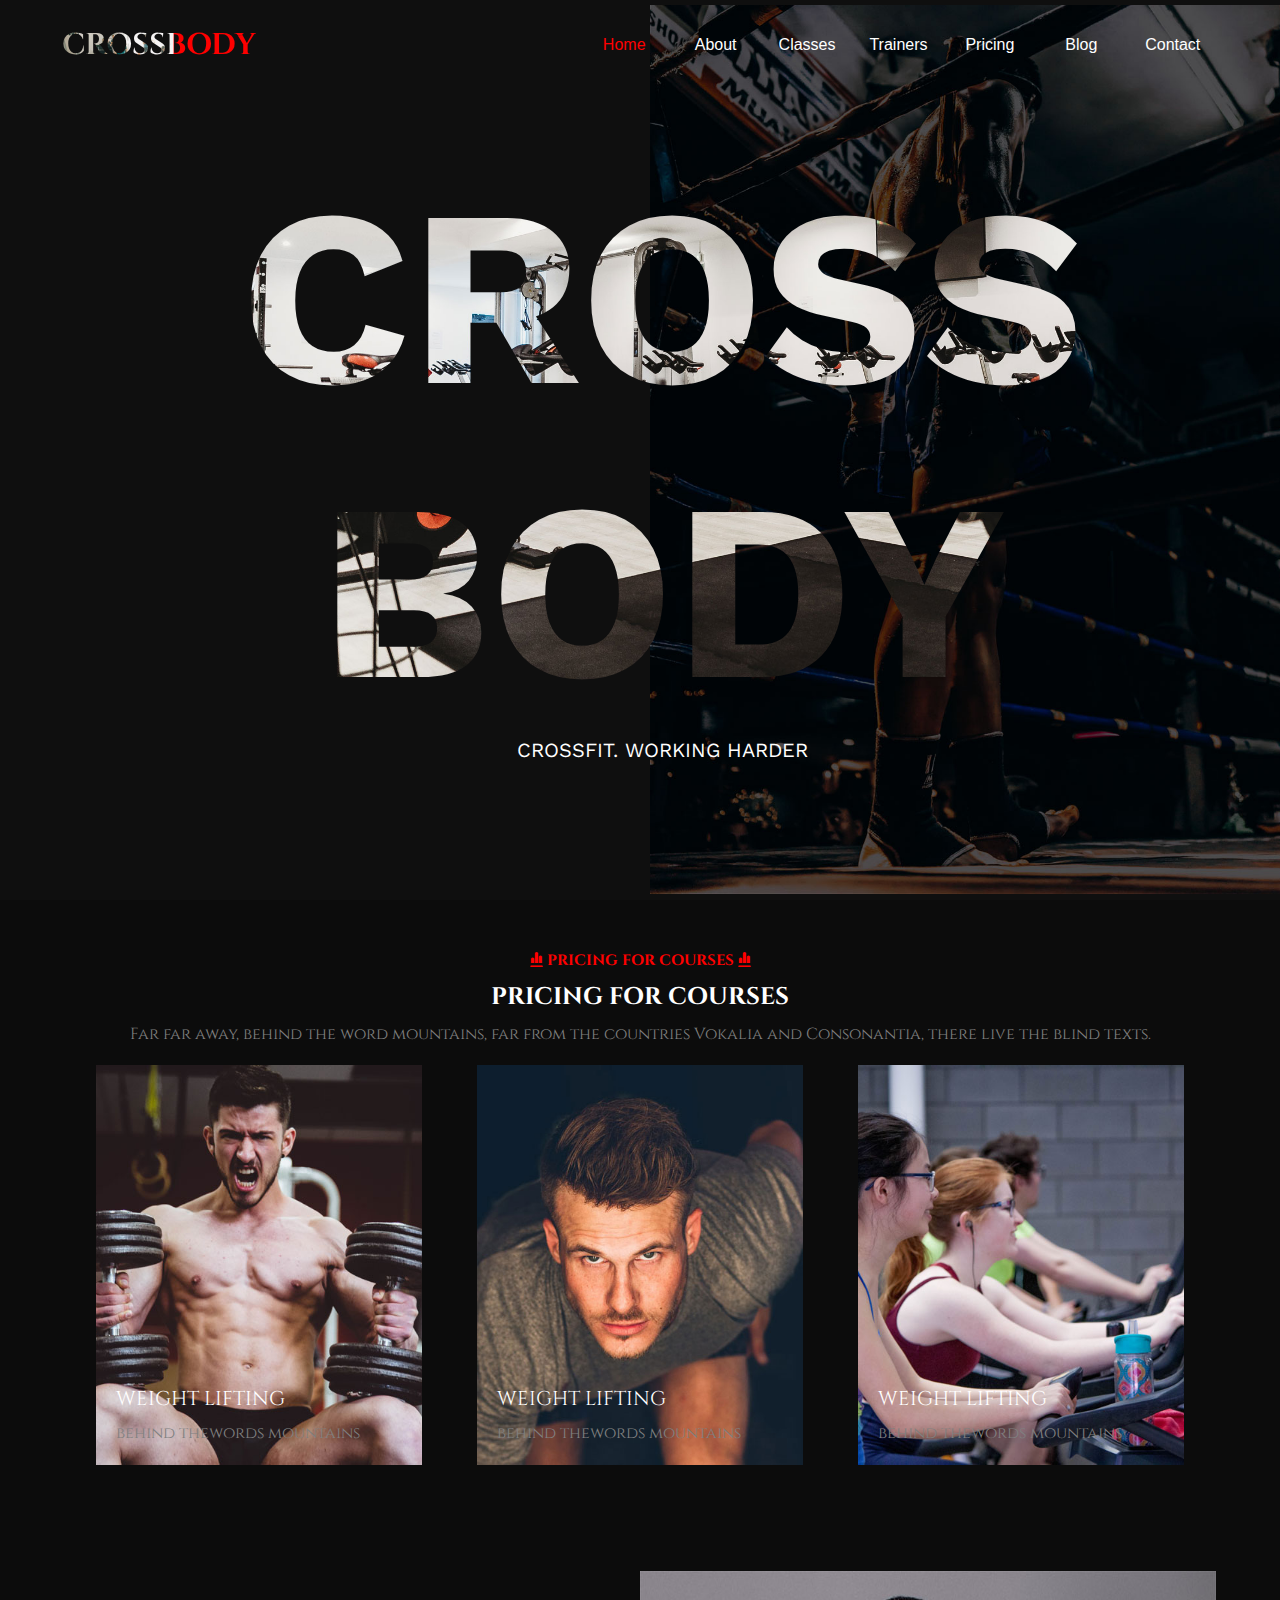
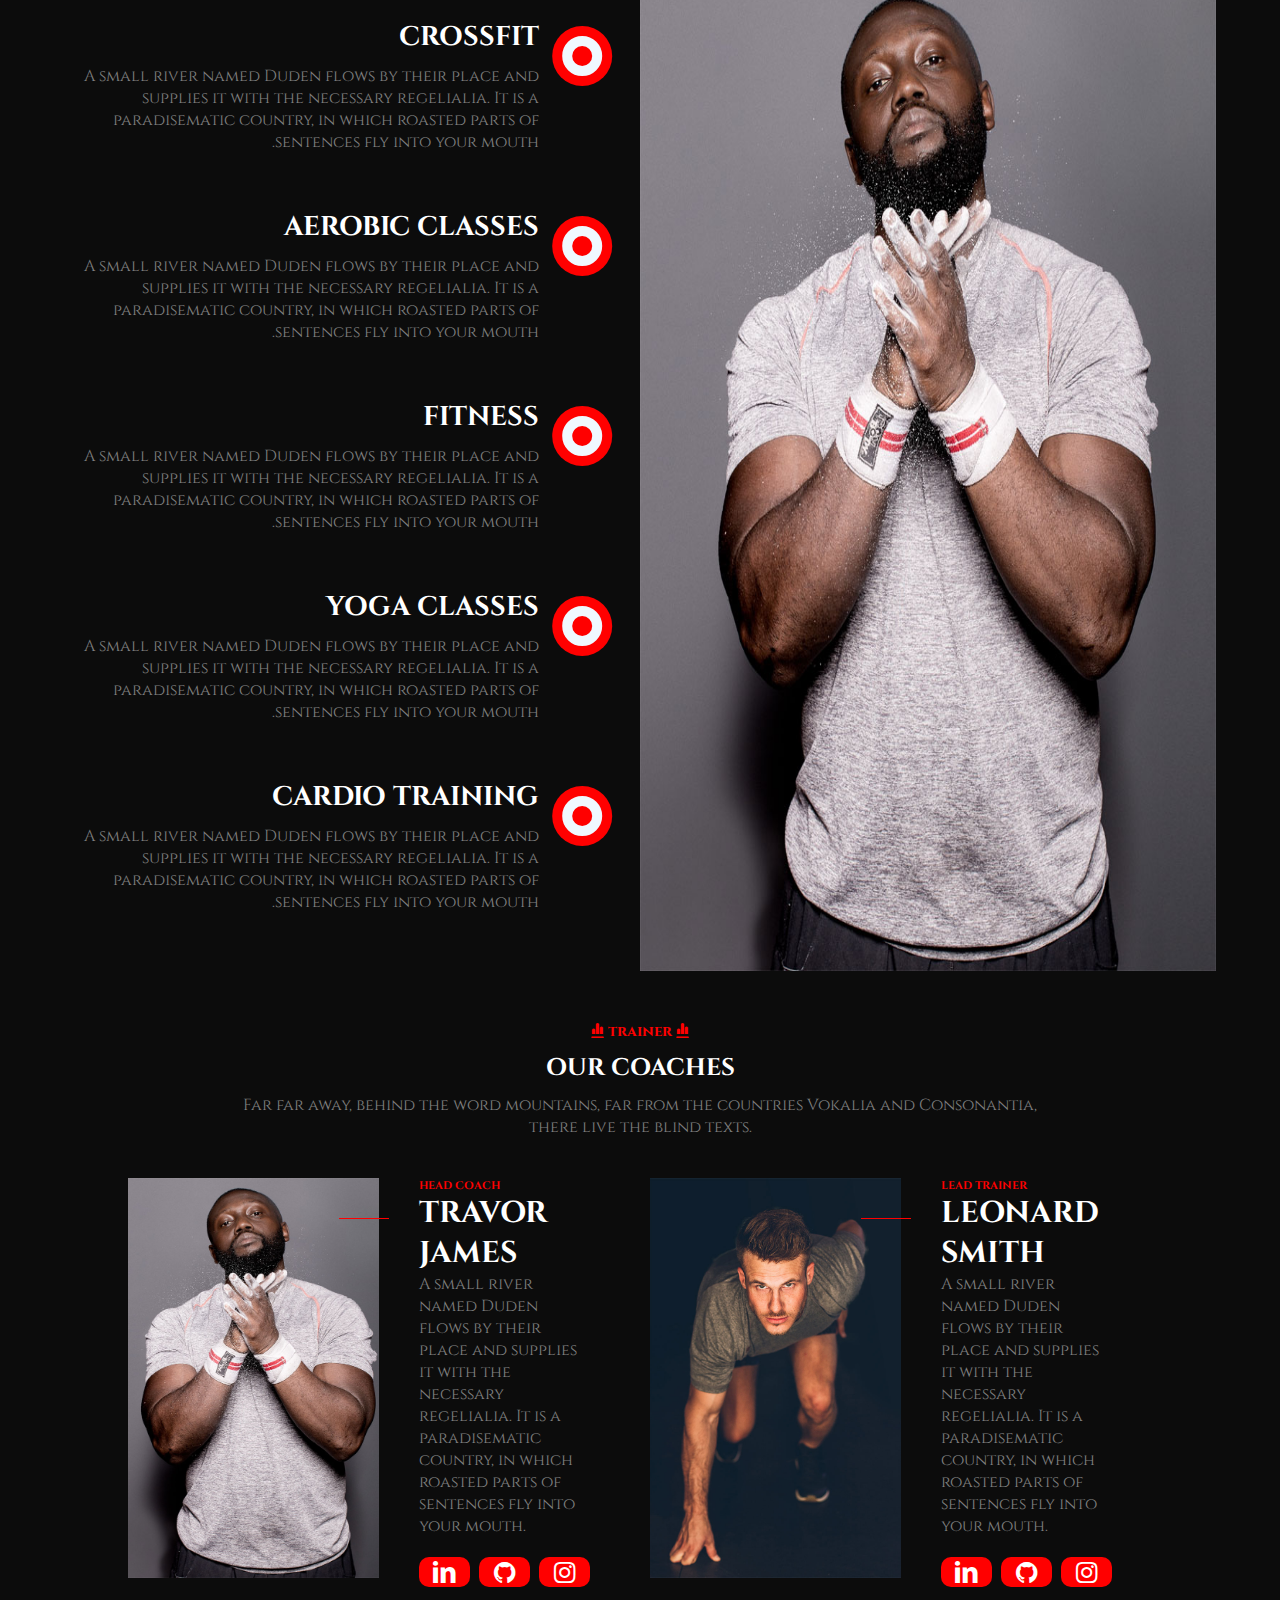
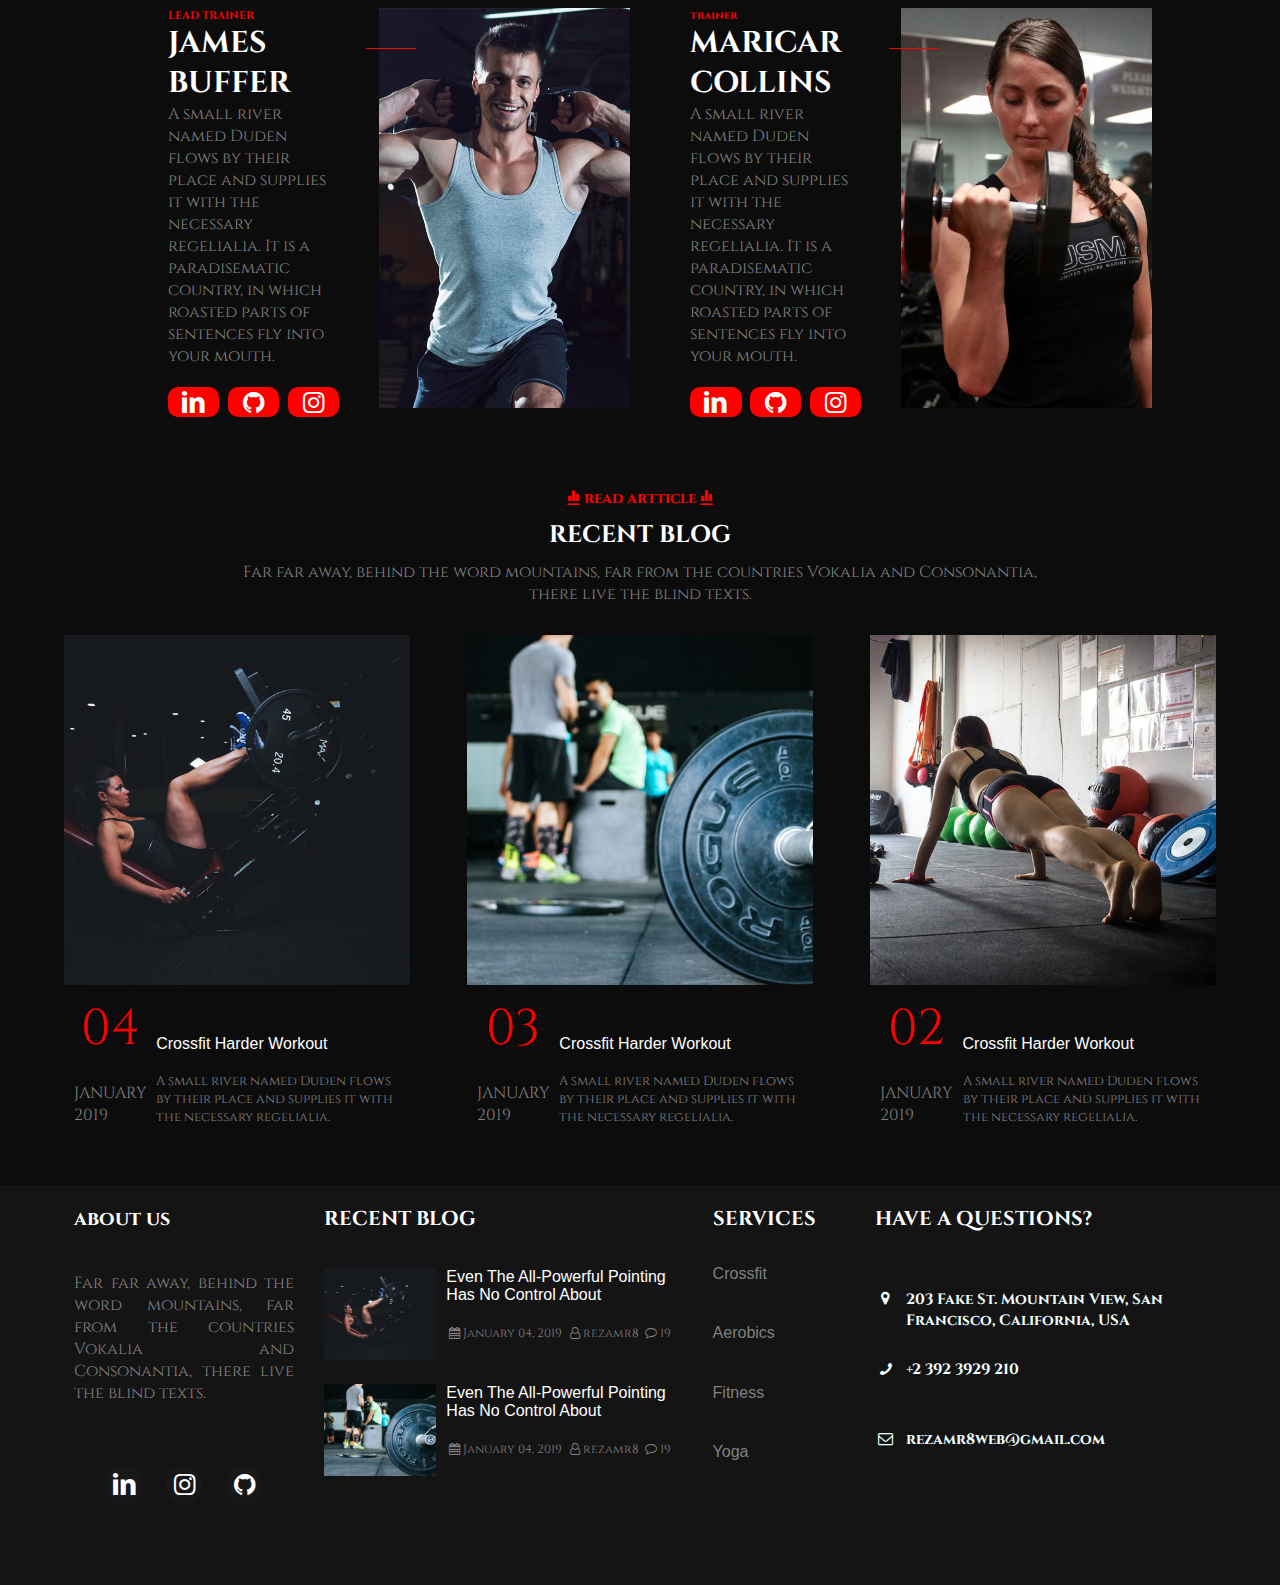
<file: index.html>
<!DOCTYPE html>
<html lang="en">

<head>
    <meta charset="UTF-8">
    <meta http-equiv="X-UA-Compatible" content="IE=edge">
    <meta name="viewport" content="width=device-width, initial-scale=1.0">
    <title>Document</title>
    <link rel="stylesheet" href="css/global.css">
    <link rel="stylesheet" href="css/fitness.css">
    <link rel="stylesheet" href="css/css/fontello.css">
</head>

<body>
    <main id="fitness">
        <section class="header">
            <header>
                <h2>crossbody</h2>
                <nav>
                    <ul>
                        <li><a href="#">home</a></li>
                        <li><a href="#">about</a></li>
                        <li><a href="#">classes</a></li>
                        <li><a href="#">trainers</a></li>
                        <li><a href="#">pricing</a></li>
                        <li><a href="#">blog</a></li>
                        <li><a href="#">contact</a></li>
                    </ul>
                </nav>
            </header>
            <div>
                <h1>cross<br>body</h1>
                <span>CROSSFIT. WORKING HARDER</span>
            </div>
        </section>
        <section class="pricing">
            <div>
                <h5><i class=" icon-chart-bar"></i> PRICING FOR COURSES <i class=" icon-chart-bar"></i></h5>
                <h2>PRICING FOR COURSES</h2>
                <p>Far far away, behind the word mountains, far from the countries Vokalia and Consonantia, there live
                    the blind texts.</p>
            </div>
            <div>
                <article>
                    <figure>
                        <img src="img/program-1.jpg" alt="">
                        <figcaption>
                            <span>weight lifting</span>
                            <p>behind thewords mountains</p>
                        </figcaption>
                        <div>
                            <a href="">enroll now</a>
                            <span>240.00</span>
                            <a href="">weight lifting</a>
                            <p>Far far away, behind the word mountains,<br> far from the countries Vokalia and
                                Consonantia</p>
                        </div>
                    </figure>
                    <figure>
                        <img src="img/person_2.jpg" alt="">
                        <figcaption>
                            <span>weight lifting</span>
                            <p>behind thewords mountains</p>
                        </figcaption>
                        <div>
                            <a href="">enroll now</a>
                            <span>240.00</span>
                            <a href="">weight lifting</a>
                            <p>Far far away, behind the word mountains,<br> far from the countries Vokalia and
                                Consonantia</p>
                        </div>
                    </figure>
                    <figure>
                        <img src="img/program-3.jpg" alt="">
                        <figcaption>
                            <span>weight lifting</span>
                            <p>behind thewords mountains</p>
                        </figcaption>
                        <div>
                            <a href="">enroll now</a>
                            <span>240.00</span>
                            <a href="">weight lifting</a>
                            <p>Far far away, behind the word mountains,<br> far from the countries Vokalia and
                                Consonantia</p>
                        </div>
                    </figure>
                </article>
            </div>
        </section>
        <section class="crossfit">
            <div>
                <div>
                    <div>
                        <svg>
                            <circle r="30px" cx="50%" cy="30%"></circle>
                            <circle r="15px" cx="50%" cy="30%"></circle>
                        </svg>
                        <div>
                            <h4>CROSSFIT</h4>
                            <p>A small river named Duden flows by their place and supplies it with the necessary
                                regelialia. It is a paradisematic country, in which roasted parts of sentences fly into
                                your mouth.</p>
                        </div>
                    </div>
                    <div>
                        <svg>
                            <circle r="30px" cx="50%" cy="30%"></circle>
                            <circle r="15px" cx="50%" cy="30%"></circle>
                        </svg>
                        <div>
                            <h4>AEROBIC CLASSES</h4>
                            <p>A small river named Duden flows by their place and supplies it with the necessary
                                regelialia. It is a paradisematic country, in which roasted parts of sentences fly into
                                your mouth.</p>
                        </div>
                    </div>
                    <div>
                        <svg>
                            <circle r="30px" cx="50%" cy="30%"></circle>
                            <circle r="15px" cx="50%" cy="30%"></circle>
                        </svg>
                        <div>
                            <h4>FITNESS</h4>
                            <p>A small river named Duden flows by their place and supplies it with the necessary
                                regelialia. It is a paradisematic country, in which roasted parts of sentences fly into
                                your mouth.</p>
                        </div>
                    </div>
                    <div>
                        <svg>
                            <circle r="30px" cx="50%" cy="30%"></circle>
                            <circle r="15px" cx="50%" cy="30%"></circle>
                        </svg>
                        <div>
                            <h4>YOGA CLASSES</h4>
                            <p>A small river named Duden flows by their place and supplies it with the necessary
                                regelialia. It is a paradisematic country, in which roasted parts of sentences fly into
                                your mouth.</p>
                        </div>
                    </div>
                    <div>
                        <svg>
                            <circle r="30px" cx="50%" cy="30%"></circle>
                            <circle r="15px" cx="50%" cy="30%"></circle>
                        </svg>
                        <div>
                            <h4>CARDIO TRAINING</h4>
                            <p>A small river named Duden flows by their place and supplies it with the necessary
                                regelialia. It is a paradisematic country, in which roasted parts of sentences fly into
                                your mouth.</p>
                        </div>
                    </div>
                </div>
                <figure>
                    <img src="img/trainer-1.jpg" alt="">
                </figure>
            </div>
        </section>
        <section class="trainer">
            <div>
                <h5><i class=" icon-chart-bar"></i>trainer<i class=" icon-chart-bar"></i></h5>
                <h2>OUR COACHES</h2>
                <p>Far far away, behind the word mountains, far from the countries Vokalia and Consonantia,<br> there
                    live the blind texts.</p>
            </div>
            <div>
                <article>
                    <figure>
                        <img src="img/trainer-1.jpg" alt="">
                        <figcaption>
                            <span></span>
                            <span>HEAD COACH</span>
                            <h3>TRAVOR JAMES</h3>
                            <p>A small river named Duden flows by their place and supplies it with the necessary
                                regelialia. It is a paradisematic country, in which roasted parts of sentences fly into
                                your mouth.</p>
                            <div>
                                <a href="" class="icon-linkedin"></a><a href="" class="icon-github-circled"></a><a
                                    href="" class="icon-instagram"></a>
                            </div>
                        </figcaption>
                    </figure>
                    <figure>
                        <img src="img/trainer-2.jpg" alt="">
                        <figcaption>
                            <span></span>
                            <span>LEAD TRAINER</span>
                            <h3>LEONARD SMITH</h3>
                            <p>A small river named Duden flows by their place and supplies it with the necessary
                                regelialia. It is a paradisematic country, in which roasted parts of sentences fly into
                                your mouth.</p>
                            <div>
                                <a href="" class="icon-linkedin"></a><a href="" class="icon-github-circled"></a><a
                                    href="" class="icon-instagram"></a>
                            </div>
                        </figcaption>
                    </figure>
                    <figure>
                        <figcaption>
                            <span></span>
                            <span>LEAD TRAINER</span>
                            <h3>JAMES BUFFER</h3>
                            <p>A small river named Duden flows by their place and supplies it with the necessary
                                regelialia. It is a paradisematic country, in which roasted parts of sentences fly into
                                your mouth.</p>
                            <div>
                                <a href="" class="icon-linkedin"></a><a href="" class="icon-github-circled"></a><a
                                    href="" class="icon-instagram"></a>
                            </div>
                        </figcaption>
                        <img src="img/trainer-3.jpg" alt="">
                    </figure>
                    <figure>
                        <figcaption>
                            <span></span>
                            <span>trainer</span>
                            <h3>MARICAR COLLINS</h3>
                            <p>A small river named Duden flows by their place and supplies it with the necessary
                                regelialia. It is a paradisematic country, in which roasted parts of sentences fly into
                                your mouth.</p>
                            <div>
                                <a href="" class="icon-linkedin"></a><a href="" class="icon-github-circled"></a><a
                                    href="" class="icon-instagram"></a>
                            </div>
                        </figcaption>
                        <img src="img/trainer-4.jpg" alt="">
                    </figure>
                </article>
            </div>
        </section>
        <section class="articles">
            <div>
                <h5><i class="icon-chart-bar"></i>read artticle<i class=" icon-chart-bar"></i></h5>
                <h2>RECENT BLOG</h2>
                <p>Far far away, behind the word mountains, far from the countries Vokalia and Consonantia,<br> there
                    live the blind texts.</p>
            </div>
            <div>
                <article>
                    <figure>
                        <img src="img/image_1.jpg" alt="">
                        <figcaption>
                            <div>
                                <span>04</span>
                                <span>JANUARY
                                    2019</span>
                            </div>
                            <div>
                                <a href="">Crossfit Harder Workout</a>
                                <p>A small river named Duden flows by their place and supplies it with the necessary
                                    regelialia.</p>
                            </div>
                        </figcaption>
                    </figure>
                    <figure>
                        <img src="img/image_2.jpg" alt="">
                        <figcaption>
                            <div>
                                <span>03</span>
                                <span>JANUARY
                                    2019</span>
                            </div>
                            <div>
                                <a href="">Crossfit Harder Workout</a>
                                <p>A small river named Duden flows by their place and supplies it with the necessary
                                    regelialia.</p>
                            </div>
                        </figcaption>
                    </figure>
                    <figure>
                        <img src="img/image_3.jpg" alt="">
                        <figcaption>
                            <div>
                                <span>02</span>
                                <span>JANUARY
                                    2019</span>
                            </div>
                            <div>
                                <a href="">Crossfit Harder Workout</a>
                                <p>A small river named Duden flows by their place and supplies it with the necessary
                                    regelialia.</p>
                            </div>
                        </figcaption>
                    </figure>
                </article>
            </div>
        </section>
        <section class="footer">
            <footer>
                <div>
                    <h3>about us</h3>
                    <p>Far far away, behind the word mountains, far from the countries Vokalia and Consonantia, there
                        live the blind texts.</p>
                    <div>
                        <a href="" class="icon-linkedin"></a>
                        <a href="" class="icon-instagram"></a>
                        <a href="" class="icon-github-circled"></a>
                    </div>
                </div>
                <div>
                    <h3>RECENT BLOG</h3>
                    <div>
                        <figure>
                            <img src="img/image_1.jpg" alt="">
                            <figcaption>
                                <a href="">Even the all-powerful Pointing has no control about</a>
                                <div>
                                    <span><i class="icon-calendar"></i>January 04, 2019</span>
                                    <span><i class="icon-user-o"></i>rezamr8</span>
                                    <span><i class="icon-comment-empty"></i>19</span>
                                </div>
                            </figcaption>
                        </figure>
                        <figure>
                            <img src="img/image_2.jpg" alt="">
                            <figcaption>
                                <a href="">Even the all-powerful Pointing has no control about</a>
                                <div>
                                    <span><i class="icon-calendar"></i>January 04, 2019</span>
                                    <span><i class="icon-user-o"></i>rezamr8</span>
                                    <span><i class="icon-comment-empty"></i>19</span>
                                </div>
                            </figcaption>
                        </figure>
                    </div>
                </div>
                <div>
                    <h3>SERVICES</h3>
                    <div>
                        <a href="">Crossfit</a><a href="">Aerobics</a><a href="">Fitness</a><a href="">Yoga</a>
                    </div>
                </div>
                <div>
                    <h3>HAVE A QUESTIONS?</h3>
                    <div>
                        <p><i class="icon-location"></i>203 Fake St. Mountain View, San Francisco, California, USA</p>
                        <span><i class="icon-phone"></i> +2 392 3929 210</span>
                        <span><i class="icon-mail"></i>rezamr8web@gmail.com</span>
                    </div>
                </div>
            </footer>
        </section>
    </main>
</body>

</html>
</file>
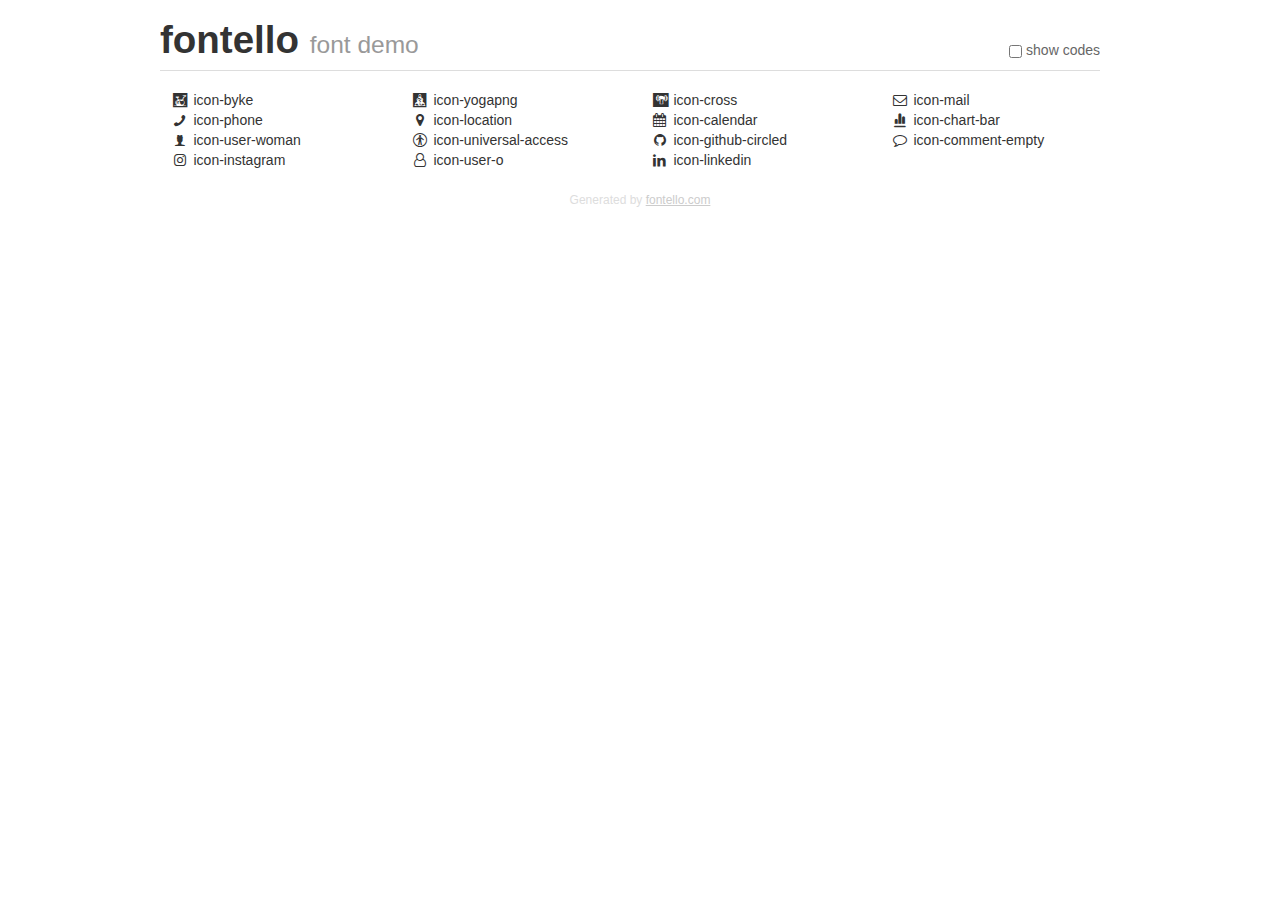
<file: css/demo.html>
<!DOCTYPE html>
<html>
  <head>
  <!--[if lt IE 9]><script language="javascript" type="text/javascript" src="//html5shim.googlecode.com/svn/trunk/html5.js"></script><![endif]-->
  <meta charset="UTF-8">
  <style>
    html {
      font-size: 100%;
      -webkit-text-size-adjust: 100%;
      -ms-text-size-adjust: 100%;
    }
    a:focus {
      outline: thin dotted #333;
      outline: 5px auto -webkit-focus-ring-color;
      outline-offset: -2px;
    }
    a:hover,
    a:active {
      outline: 0;
    }
    input {
      margin: 0;
      font-size: 100%;
      vertical-align: middle;
      *overflow: visible;
      line-height: normal;
    }
    input::-moz-focus-inner {
      padding: 0;
      border: 0;
    }
    body {
      margin: 0;
      font-family: "Helvetica Neue", Helvetica, Arial, sans-serif;
      font-size: 14px;
      line-height: 20px;
      color: #333;
      background-color: #fff;
    }
    a {
      color: #08c;
      text-decoration: none;
    }
    a:hover {
      color: #005580;
      text-decoration: underline;
    }
    .row {
      margin-left: -20px;
      *zoom: 1;
    }
    .row:before,
    .row:after {
      display: table;
      content: "";
      line-height: 0;
    }
    .row:after {
      clear: both;
    }
    .span3 {
      float: left;
      min-height: 1px;
      margin-left: 20px;
      width: 220px;
    }
    .container {
      width: 940px;
      margin-right: auto;
      margin-left: auto;
      *zoom: 1;
    }
    .container:before,
    .container:after {
      display: table;
      content: "";
      line-height: 0;
    }
    .container:after {
      clear: both;
    }
    small {
      font-size: 85%;
    }
    h1 {
      margin: 10px 0;
      font-family: inherit;
      font-weight: bold;
      line-height: 20px;
      color: inherit;
      text-rendering: optimizelegibility;
      line-height: 40px;
      font-size: 38.5px;
    }
    h1 small {
      font-weight: normal;
      line-height: 1;
      color: #999;
      font-size: 24.5px;
    }

    body {
      margin-top: 90px;
    }
    .header {
      position: fixed;
      top: 0;
      left: 50%;
      margin-left: -480px;
      background-color: #fff;
      border-bottom: 1px solid #ddd;
      padding-top: 10px;
      z-index: 10;
    }
    .footer {
      color: #ddd;
      font-size: 12px;
      text-align: center;
      margin-top: 20px;
    }
    .footer a {
      color: #ccc;
      text-decoration: underline;
    }
    .the-icons {
      font-size: 14px;
      line-height: 24px;
    }
    .switch {
      position: absolute;
      right: 0;
      bottom: 10px;
      color: #666;
    }
    .switch input {
      margin-right: 0.3em;
    }
    .codesOn .i-name {
      display: none;
    }
    .codesOn .i-code {
      display: inline;
    }
    .i-code {
      display: none;
    }
    @font-face {
      font-family: 'fontello';
      src: url('./font/fontello.eot?54678005');
      src: url('./font/fontello.eot?54678005#iefix') format('embedded-opentype'),
           url('./font/fontello.woff?54678005') format('woff'),
           url('./font/fontello.ttf?54678005') format('truetype'),
           url('./font/fontello.svg?54678005#fontello') format('svg');
      font-weight: normal;
      font-style: normal;
    }
    .demo-icon {
      font-family: "fontello";
      font-style: normal;
      font-weight: normal;
      speak: never;
     
      display: inline-block;
      text-decoration: inherit;
      width: 1em;
      margin-right: .2em;
      text-align: center;
      /* opacity: .8; */
     
      /* For safety - reset parent styles, that can break glyph codes*/
      font-variant: normal;
      text-transform: none;
     
      /* fix buttons height, for twitter bootstrap */
      line-height: 1em;
     
      /* Animation center compensation - margins should be symmetric */
      /* remove if not needed */
      margin-left: .2em;
     
      /* You can be more comfortable with increased icons size */
      /* font-size: 120%; */
     
      /* Font smoothing. That was taken from TWBS */
      -webkit-font-smoothing: antialiased;
      -moz-osx-font-smoothing: grayscale;
     
      /* Uncomment for 3D effect */
      /* text-shadow: 1px 1px 1px rgba(127, 127, 127, 0.3); */
    }
    </style>
    <link rel="stylesheet" href="css/animation.css"><!--[if IE 7]><link rel="stylesheet" href="css/" + font.fontname + "-ie7.css"><![endif]-->
    <script>
      function toggleCodes(on) {
        var obj = document.getElementById('icons');
      
        if (on) {
          obj.className += ' codesOn';
        } else {
          obj.className = obj.className.replace(' codesOn', '');
        }
      }
    </script>
  </head>
  <body>
    <div class="container header">
      <h1>fontello <small>font demo</small></h1>
      <label class="switch">
        <input type="checkbox" onclick="toggleCodes(this.checked)">show codes
      </label>
    </div>
    <div class="container" id="icons">
      <div class="row">
        <div class="span3" title="Code: 0xe800">
          <i class="demo-icon icon-byke">&#xe800;</i> <span class="i-name">icon-byke</span><span class="i-code">0xe800</span>
        </div>
        <div class="span3" title="Code: 0xe801">
          <i class="demo-icon icon-yogapng">&#xe801;</i> <span class="i-name">icon-yogapng</span><span class="i-code">0xe801</span>
        </div>
        <div class="span3" title="Code: 0xe802">
          <i class="demo-icon icon-cross">&#xe802;</i> <span class="i-name">icon-cross</span><span class="i-code">0xe802</span>
        </div>
        <div class="span3" title="Code: 0xe803">
          <i class="demo-icon icon-mail">&#xe803;</i> <span class="i-name">icon-mail</span><span class="i-code">0xe803</span>
        </div>
      </div>
      <div class="row">
        <div class="span3" title="Code: 0xe804">
          <i class="demo-icon icon-phone">&#xe804;</i> <span class="i-name">icon-phone</span><span class="i-code">0xe804</span>
        </div>
        <div class="span3" title="Code: 0xe805">
          <i class="demo-icon icon-location">&#xe805;</i> <span class="i-name">icon-location</span><span class="i-code">0xe805</span>
        </div>
        <div class="span3" title="Code: 0xe806">
          <i class="demo-icon icon-calendar">&#xe806;</i> <span class="i-name">icon-calendar</span><span class="i-code">0xe806</span>
        </div>
        <div class="span3" title="Code: 0xe807">
          <i class="demo-icon icon-chart-bar">&#xe807;</i> <span class="i-name">icon-chart-bar</span><span class="i-code">0xe807</span>
        </div>
      </div>
      <div class="row">
        <div class="span3" title="Code: 0xe808">
          <i class="demo-icon icon-user-woman">&#xe808;</i> <span class="i-name">icon-user-woman</span><span class="i-code">0xe808</span>
        </div>
        <div class="span3" title="Code: 0xe80a">
          <i class="demo-icon icon-universal-access">&#xe80a;</i> <span class="i-name">icon-universal-access</span><span class="i-code">0xe80a</span>
        </div>
        <div class="span3" title="Code: 0xf09b">
          <i class="demo-icon icon-github-circled">&#xf09b;</i> <span class="i-name">icon-github-circled</span><span class="i-code">0xf09b</span>
        </div>
        <div class="span3" title="Code: 0xf0e5">
          <i class="demo-icon icon-comment-empty">&#xf0e5;</i> <span class="i-name">icon-comment-empty</span><span class="i-code">0xf0e5</span>
        </div>
      </div>
      <div class="row">
        <div class="span3" title="Code: 0xf16d">
          <i class="demo-icon icon-instagram">&#xf16d;</i> <span class="i-name">icon-instagram</span><span class="i-code">0xf16d</span>
        </div>
        <div class="span3" title="Code: 0xf2c0">
          <i class="demo-icon icon-user-o">&#xf2c0;</i> <span class="i-name">icon-user-o</span><span class="i-code">0xf2c0</span>
        </div>
        <div class="span3" title="Code: 0xf318">
          <i class="demo-icon icon-linkedin">&#xf318;</i> <span class="i-name">icon-linkedin</span><span class="i-code">0xf318</span>
        </div>
      </div>
    </div>
    <div class="container footer">Generated by <a href="https://fontello.com">fontello.com</a></div>
  </body>
</html>
</file>
<file: css/global.css>
#fitness {
    width: 100%;
    min-height: 100vh;
    background-color: rgb(12, 12, 12);
}

* {
    padding: 0;
    margin: 0;
    box-sizing: border-box;
}

li {
    list-style: none;

}

a {
    text-decoration: none;
    color: white;
    font-family: Arial, "Helvetica Neue", Helvetica, sans-serif;
    text-transform: capitalize;
}
</file>
<file: css/fitness.css>
@import url("https://fonts.googleapis.com/css2?family=Cinzel&family=Work+Sans:ital,wght@1,900&display=swap");
#fitness {
  font-family: "Work Sans", sans-serif;
  font-family: "Cinzel", serif;
}
#fitness > .header {
  width: 100%;
  height: 100vh;
  background-color: rgb(15, 15, 15);
  background-image: url(../img/bg_2.jpg);
  background-position: 650px;
  background-repeat: no-repeat;
  background-size: 650px;
  position: relative;
}
#fitness > .header > header {
  width: 100%;
  display: flex;
  justify-content: space-around;
  height: 50px;
  align-items: center;
}
#fitness > .header > header > h2 {
  font-size: 30px;
  background-image: url(../img/logo-bg.jpg);
  -webkit-background-clip: text;
          background-clip: text;
  color: transparent;
  text-transform: uppercase;
  -webkit-animation: cross 3s linear infinite alternate;
          animation: cross 3s linear infinite alternate;
  background-repeat: no-repeat;
  background-size: cover;
  margin-top: 40px;
}
@-webkit-keyframes cross {
  to {
    background-position: -200px;
  }
}
@keyframes cross {
  to {
    background-position: -200px;
  }
}
#fitness > .header > header > nav {
  width: 50%;
  height: 20px;
  display: flex;
  height: 100%;
  align-items: flex-end;
  margin-top: 40px;
  margin-left: 200px;
}
#fitness > .header > header > nav > ul {
  width: 100%;
  height: 50px;
  display: flex;
  justify-content: space-between;
  flex-wrap: nowrap;
}
#fitness > .header > header > nav > ul > li {
  width: 15%;
  height: 100%;
  display: flex;
  justify-content: center;
  align-items: center;
}
#fitness > .header > header > nav > ul > li > a {
  width: 100%;
  height: 100%;
  display: flex;
  justify-content: center;
  align-items: center;
}
#fitness > .header > header > nav > ul > li:nth-of-type(1) > a {
  color: red;
}
#fitness > .header > header > nav > ul > li:hover > a {
  color: red;
}
#fitness > .header > div {
  width: 80%;
  position: absolute;
  top: 150px;
  left: 150px;
  display: flex;
  justify-content: center;
  flex-wrap: wrap;
}
#fitness > .header > div > h1 {
  background-repeat: no-repeat;
  background-size: cover;
  font-size: 250px;
  background-image: url(../img/bg_1.jpg);
  -webkit-background-clip: text;
          background-clip: text;
  color: transparent;
  text-transform: uppercase;
  text-align: center;
  font-family: Arial, "Helvetica Neue", Helvetica, sans-serif;
  display: flex;
  justify-content: center;
  align-items: center;
  font-family: "Work Sans", sans-serif;
}
#fitness > .header > div > span {
  color: white;
  font-family: "Work Sans", sans-serif;
  font-size: 20px;
}
#fitness > .pricing {
  width: 100%;
  display: flex;
  justify-content: center;
  margin-top: 50px;
  flex-wrap: wrap;
}
#fitness > .pricing > div {
  width: 100%;
  display: flex;
  justify-content: center;
  flex-wrap: wrap;
}
#fitness > .pricing > div:nth-of-type(1) > h5 {
  font-family: "Work Sans", sans-serif;
  font-family: "Cinzel", serif;
  font-size: 15px;
  color: red;
  display: flex;
  width: 100%;
  justify-content: center;
}
#fitness > .pricing > div:nth-of-type(1) > h5 > i {
  color: red;
}
#fitness > .pricing > div:nth-of-type(1) > h2 {
  color: white;
  font-family: "Work Sans", sans-serif;
  font-family: "Cinzel", serif;
  width: 100%;
  display: flex;
  justify-content: center;
  text-align: center;
  margin-top: 10px;
}
#fitness > .pricing > div:nth-of-type(1) > p {
  margin-top: 10px;
  color: grey;
}
#fitness > .pricing > div:nth-of-type(2) {
  width: 85%;
  margin-top: 20px;
}
#fitness > .pricing > div:nth-of-type(2) > article {
  width: 100%;
  display: flex;
  justify-content: space-between;
  align-items: center;
}
#fitness > .pricing > div:nth-of-type(2) > article > figure {
  width: 30%;
  position: relative;
}
#fitness > .pricing > div:nth-of-type(2) > article > figure:hover > div {
  opacity: 1;
}
#fitness > .pricing > div:nth-of-type(2) > article > figure:hover > figcaption {
  top: 250px;
  opacity: 0;
}
#fitness > .pricing > div:nth-of-type(2) > article > figure > img {
  width: 100%;
  height: 400px;
  -o-object-fit: cover;
     object-fit: cover;
}
#fitness > .pricing > div:nth-of-type(2) > article > figure > figcaption {
  width: 100%;
  height: 100px;
  position: absolute;
  top: 320px;
  left: 0;
  padding-left: 20px;
  transition: 0.4s;
}
#fitness > .pricing > div:nth-of-type(2) > article > figure > figcaption > span {
  font-size: 20px;
  color: white;
  text-transform: uppercase;
}
#fitness > .pricing > div:nth-of-type(2) > article > figure > figcaption > p {
  color: grey;
  margin-top: 10px;
}
#fitness > .pricing > div:nth-of-type(2) > article > figure > div {
  width: 100%;
  height: 400px;
  position: absolute;
  top: 0%;
  left: 0%;
  border: 2px solid red;
  display: flex;
  flex-wrap: wrap;
  align-content: flex-end;
  background-color: rgba(10, 10, 10, 0.507);
  opacity: 0;
  transition: 1s;
  padding-left: 20px;
}
#fitness > .pricing > div:nth-of-type(2) > article > figure > div > a:nth-of-type(1) {
  left: 70%;
  display: flex;
  background-color: red;
  width: 95px;
  height: 40px;
  justify-content: center;
  align-items: center;
  position: absolute;
  font-weight: bold;
  border-radius: 0 0 0 10px;
}
#fitness > .pricing > div:nth-of-type(2) > article > figure > div > a:nth-of-type(2) {
  display: flex;
  width: 100%;
  text-transform: uppercase;
  font-size: 20px;
  margin-top: 10px;
}
#fitness > .pricing > div:nth-of-type(2) > article > figure > div > span {
  font-size: 40px;
  color: red;
  text-transform: uppercase;
}
#fitness > .pricing > div:nth-of-type(2) > article > figure > div > p {
  font-size: 13px;
  color: rgb(170, 170, 170);
  margin-top: 10px;
}
#fitness .crossfit {
  width: 100%;
  margin-top: 100px;
  background-color: rgb(12, 12, 12);
  display: flex;
  justify-content: center;
  flex-wrap: nowrap;
}
#fitness .crossfit > div {
  width: 90%;
  height: 1000px;
  display: flex;
  flex-wrap: nowrap;
}
#fitness .crossfit > div > div {
  width: 50%;
}
#fitness .crossfit > div > div > div {
  width: 100%;
  direction: rtl;
  display: flex;
  justify-content: center;
  align-items: center;
  margin-top: 40px;
}
#fitness .crossfit > div > div > div > svg {
  width: 15%;
  fill: red;
}
#fitness .crossfit > div > div > div > svg > circle:nth-of-type(2) {
  stroke-width: 10px;
  stroke: aliceblue;
}
#fitness .crossfit > div > div > div > div {
  width: 80%;
}
#fitness .crossfit > div > div > div > div > h4 {
  color: white;
  font-size: 27px;
  font-weight: bold;
}
#fitness .crossfit > div > div > div > div > p {
  color: grey;
  margin-top: 10px;
}
#fitness .crossfit > div > figure {
  width: 50%;
  height: 100%;
}
#fitness .crossfit > div > figure > img {
  width: 100%;
  height: 100%;
  -o-object-fit: fill;
     object-fit: fill;
}
#fitness .trainer {
  margin-top: 50px;
  width: 100%;
  display: flex;
  justify-content: center;
  flex-wrap: wrap;
}
#fitness .trainer > div {
  display: flex;
  justify-content: center;
  width: 80%;
  align-items: center;
  flex-wrap: wrap;
}
#fitness .trainer > div:nth-of-type(1) > h5 {
  font-family: "Work Sans", sans-serif;
  font-family: "Cinzel", serif;
  font-size: 15px;
  color: red;
  display: flex;
  width: 100%;
  justify-content: center;
}
#fitness .trainer > div:nth-of-type(1) > h5 > i {
  color: red;
}
#fitness .trainer > div:nth-of-type(1) > h2 {
  color: white;
  font-family: "Work Sans", sans-serif;
  font-family: "Cinzel", serif;
  width: 100%;
  display: flex;
  justify-content: center;
  text-align: center;
  margin-top: 10px;
}
#fitness .trainer > div:nth-of-type(1) > p {
  margin-top: 10px;
  color: grey;
  text-align: center;
}
#fitness .trainer > div:nth-of-type(2) {
  margin-top: 10px;
}
#fitness .trainer > div:nth-of-type(2) > article {
  display: flex;
  width: 100%;
  justify-content: space-between;
  flex-wrap: wrap;
  align-items: flex-start;
}
#fitness .trainer > div:nth-of-type(2) > article > figure {
  width: 49%;
  height: 400px;
  display: flex;
  justify-content: center;
  flex-wrap: nowrap;
  margin-top: 30px;
}
#fitness .trainer > div:nth-of-type(2) > article > figure:nth-of-type(3) > figcaption > span:nth-of-type(1), #fitness .trainer > div:nth-of-type(2) > article > figure:nth-of-type(4) > figcaption > span:nth-of-type(1) {
  left: 95%;
}
#fitness .trainer > div:nth-of-type(2) > article > figure > img {
  width: 50%;
  height: 100%;
  -o-object-fit: cover;
     object-fit: cover;
}
#fitness .trainer > div:nth-of-type(2) > article > figure > figcaption {
  width: 50%;
  height: 100%;
  display: flex;
  justify-content: start;
  padding: 0px 40px;
  flex-wrap: wrap;
  position: relative;
}
#fitness .trainer > div:nth-of-type(2) > article > figure > figcaption > span:nth-of-type(1) {
  display: flex;
  width: 50px;
  background-color: red;
  height: 0.5px;
  position: absolute;
  top: 40px;
  left: -40px;
}
#fitness .trainer > div:nth-of-type(2) > article > figure > figcaption > span:nth-of-type(2) {
  color: red;
  font-size: 11px;
  font-weight: bold;
}
#fitness .trainer > div:nth-of-type(2) > article > figure > figcaption > h3 {
  color: white;
  font-size: 30px;
}
#fitness .trainer > div:nth-of-type(2) > article > figure > figcaption > p {
  color: grey;
  text-align: left;
}
#fitness .trainer > div:nth-of-type(2) > article > figure > figcaption > div {
  width: 100%;
  display: flex;
  justify-content: space-between;
  align-items: center;
  margin-top: 20px;
}
#fitness .trainer > div:nth-of-type(2) > article > figure > figcaption > div > a {
  width: 30%;
  height: 30px;
  display: flex;
  justify-content: center;
  align-items: center;
  background-color: red;
  font-size: 25px;
  color: white;
  border-radius: 10px;
}
#fitness .articles {
  margin-top: 80px;
  width: 100%;
  justify-content: center;
  display: flex;
  flex-wrap: wrap;
}
#fitness .articles > div {
  display: flex;
  justify-content: center;
  width: 90%;
  align-items: center;
  flex-wrap: wrap;
}
#fitness .articles > div:nth-of-type(1) {
  flex-grow: 1;
}
#fitness .articles > div:nth-of-type(1) > h5 {
  font-family: "Work Sans", sans-serif;
  font-family: "Cinzel", serif;
  font-size: 15px;
  color: red;
  display: flex;
  width: 100%;
  justify-content: center;
}
#fitness .articles > div:nth-of-type(1) > h5 > i {
  color: red;
}
#fitness .articles > div:nth-of-type(1) > h2 {
  color: white;
  font-family: "Work Sans", sans-serif;
  font-family: "Cinzel", serif;
  width: 100%;
  display: flex;
  justify-content: center;
  text-align: center;
  margin-top: 10px;
}
#fitness .articles > div:nth-of-type(1) > p {
  margin-top: 10px;
  color: grey;
  text-align: center;
}
#fitness .articles > div:nth-of-type(2) {
  margin-top: 30px;
}
#fitness .articles > div:nth-of-type(2) > article {
  width: 100%;
  height: 500px;
  display: flex;
  justify-content: space-between;
  align-items: center;
}
#fitness .articles > div:nth-of-type(2) > article > figure {
  width: 30%;
  height: 100%;
  display: flex;
  justify-content: center;
  flex-wrap: wrap;
}
#fitness .articles > div:nth-of-type(2) > article > figure > img {
  width: 100%;
  height: 70%;
  -o-object-fit: cover;
     object-fit: cover;
}
#fitness .articles > div:nth-of-type(2) > article > figure > figcaption {
  width: 100%;
  height: 30%;
  display: flex;
  flex-wrap: nowrap;
  justify-content: space-evenly;
}
#fitness .articles > div:nth-of-type(2) > article > figure > figcaption > div:nth-of-type(1) {
  width: 20%;
  display: flex;
  justify-content: center;
  align-items: center;
  flex-wrap: wrap;
}
#fitness .articles > div:nth-of-type(2) > article > figure > figcaption > div:nth-of-type(1) > span {
  display: flex;
  justify-content: center;
}
#fitness .articles > div:nth-of-type(2) > article > figure > figcaption > div:nth-of-type(1) > span:nth-of-type(1) {
  color: red;
  font-size: 50px;
}
#fitness .articles > div:nth-of-type(2) > article > figure > figcaption > div:nth-of-type(1) > span:nth-of-type(2) {
  color: grey;
  font-size: 16px;
}
#fitness .articles > div:nth-of-type(2) > article > figure > figcaption > div:nth-of-type(2) {
  width: 70%;
  display: flex;
  justify-content: left;
  align-items: center;
  flex-wrap: wrap;
}
#fitness .articles > div:nth-of-type(2) > article > figure > figcaption > div:nth-of-type(2) > a {
  font-size: 16px;
  margin-top: 40px;
}
#fitness .articles > div:nth-of-type(2) > article > figure > figcaption > div:nth-of-type(2) > p {
  color: grey;
  font-size: 13px;
}
#fitness .footer {
  width: 100%;
  display: flex;
  justify-content: center;
  background-color: rgb(20, 20, 20);
  margin-top: 50px;
}
#fitness .footer > footer {
  width: 90%;
  display: flex;
  justify-content: center;
  flex-wrap: nowrap;
}
#fitness .footer > footer > div {
  display: flex;
  height: 350px;
}
#fitness .footer > footer > div > h3 {
  color: white;
  font-size: 20px;
}
#fitness .footer > footer > div:nth-of-type(1) {
  width: 20%;
  display: flex;
  justify-content: start;
  flex-wrap: wrap;
  padding-left: 10px;
  height: 400px;
  padding-top: 20px;
}
#fitness .footer > footer > div:nth-of-type(1) > p {
  color: grey;
  text-align: justify;
}
#fitness .footer > footer > div:nth-of-type(1) > div {
  width: 100%;
  padding: 20px;
  height: 100px;
  display: flex;
  justify-content: space-around;
}
#fitness .footer > footer > div:nth-of-type(1) > div > a {
  display: flex;
  width: 20%;
  height: 40px;
  justify-content: center;
  align-items: center;
  color: white;
  font-size: 25px;
  border-radius: 50%;
  background-color: rgb(24, 24, 24);
}
#fitness .footer > footer > div:nth-of-type(2) {
  width: 35%;
  padding-left: 30px;
  display: flex;
  flex-wrap: wrap;
  justify-content: start;
  align-items: flex-start;
  padding-top: 20px;
}
#fitness .footer > footer > div:nth-of-type(2) > div {
  width: 100%;
  height: 70%;
  display: flex;
  justify-content: start;
  flex-wrap: wrap;
}
#fitness .footer > footer > div:nth-of-type(2) > div > figure {
  width: 100%;
  height: 40%;
  display: flex;
  flex-wrap: nowrap;
}
#fitness .footer > footer > div:nth-of-type(2) > div > figure > img {
  width: 30%;
  height: 100%;
  -o-object-fit: cover;
     object-fit: cover;
}
#fitness .footer > footer > div:nth-of-type(2) > div > figure > figcaption {
  width: 70%;
  padding-left: 10px;
  display: flex;
  flex-wrap: wrap;
}
#fitness .footer > footer > div:nth-of-type(2) > div > figure > figcaption > a {
  display: flex;
  width: 100%;
  font-size: 16px;
}
#fitness .footer > footer > div:nth-of-type(2) > div > figure > figcaption > a:hover {
  color: red;
}
#fitness .footer > footer > div:nth-of-type(2) > div > figure > figcaption > div {
  width: 100%;
}
#fitness .footer > footer > div:nth-of-type(2) > div > figure > figcaption > div > span {
  font-size: 12px;
  color: grey;
}
#fitness .footer > footer > div:nth-of-type(3) {
  width: 15%;
  display: flex;
  flex-wrap: wrap;
  padding-top: 20px;
  padding-left: 15px;
}
#fitness .footer > footer > div:nth-of-type(3) > div {
  display: flex;
  width: 100%;
  flex-wrap: wrap;
  height: 90%;
  padding: 30px 0px;
}
#fitness .footer > footer > div:nth-of-type(3) > div > a {
  display: flex;
  width: 100%;
  justify-content: flex-start;
  color: grey;
}
#fitness .footer > footer > div:nth-of-type(3) > div > a:hover {
  color: white;
}
#fitness .footer > footer > div:nth-of-type(4) {
  width: 30%;
  display: flex;
  flex-wrap: wrap;
  padding-left: 5px;
  justify-content: start;
  align-items: baseline;
  margin-top: 20px;
}
#fitness .footer > footer > div:nth-of-type(4) > div {
  width: 100%;
  height: 60%;
  display: flex;
  justify-content: start;
  flex-wrap: wrap;
}
#fitness .footer > footer > div:nth-of-type(4) > div > p {
  color: azure;
  font-size: 15px;
  display: flex;
  width: 100%;
  justify-content: flex-start;
  height: 70px;
  font-weight: bold;
}
#fitness .footer > footer > div:nth-of-type(4) > div > p > i {
  margin-right: 10px;
}
#fitness .footer > footer > div:nth-of-type(4) > div > span {
  color: azure;
  font-size: 15px;
  display: flex;
  width: 100%;
  justify-content: start;
  height: 70px;
  font-weight: bold;
}
#fitness .footer > footer > div:nth-of-type(4) > div > span > i {
  margin-right: 10px;
}/*# sourceMappingURL=fitness.css.map */
</file>
<file: css/css/fontello.css>
@font-face {
  font-family: 'fontello';
  src: url('../font/fontello.eot?66492259');
  src: url('../font/fontello.eot?66492259#iefix') format('embedded-opentype'),
       url('../font/fontello.woff2?66492259') format('woff2'),
       url('../font/fontello.woff?66492259') format('woff'),
       url('../font/fontello.ttf?66492259') format('truetype'),
       url('../font/fontello.svg?66492259#fontello') format('svg');
  font-weight: normal;
  font-style: normal;
}
/* Chrome hack: SVG is rendered more smooth in Windozze. 100% magic, uncomment if you need it. */
/* Note, that will break hinting! In other OS-es font will be not as sharp as it could be */
/*
@media screen and (-webkit-min-device-pixel-ratio:0) {
  @font-face {
    font-family: 'fontello';
    src: url('../font/fontello.svg?66492259#fontello') format('svg');
  }
}
*/
[class^="icon-"]:before, [class*=" icon-"]:before {
  font-family: "fontello";
  font-style: normal;
  font-weight: normal;
  speak: never;

  display: inline-block;
  text-decoration: inherit;
  width: 1em;
  margin-right: .2em;
  text-align: center;
  /* opacity: .8; */

  /* For safety - reset parent styles, that can break glyph codes*/
  font-variant: normal;
  text-transform: none;

  /* fix buttons height, for twitter bootstrap */
  line-height: 1em;

  /* Animation center compensation - margins should be symmetric */
  /* remove if not needed */
  margin-left: .2em;

  /* you can be more comfortable with increased icons size */
  /* font-size: 120%; */

  /* Font smoothing. That was taken from TWBS */
  -webkit-font-smoothing: antialiased;
  -moz-osx-font-smoothing: grayscale;

  /* Uncomment for 3D effect */
  /* text-shadow: 1px 1px 1px rgba(127, 127, 127, 0.3); */
}

.icon-byke:before { content: '\e800'; } /* '' */
.icon-yogapng:before { content: '\e801'; } /* '' */
.icon-cross:before { content: '\e802'; } /* '' */
.icon-mail:before { content: '\e803'; } /* '' */
.icon-phone:before { content: '\e804'; } /* '' */
.icon-location:before { content: '\e805'; } /* '' */
.icon-calendar:before { content: '\e806'; } /* '' */
.icon-chart-bar:before { content: '\e807'; } /* '' */
.icon-user-woman:before { content: '\e808'; } /* '' */
.icon-universal-access:before { content: '\e80a'; } /* '' */
.icon-github-circled:before { content: '\f09b'; } /* '' */
.icon-comment-empty:before { content: '\f0e5'; } /* '' */
.icon-instagram:before { content: '\f16d'; } /* '' */
.icon-user-o:before { content: '\f2c0'; } /* '' */
.icon-linkedin:before { content: '\f318'; } /* '' */
</file>
<file: css/css/animation.css>
/*
   Animation example, for spinners
*/
.animate-spin {
  -moz-animation: spin 2s infinite linear;
  -o-animation: spin 2s infinite linear;
  -webkit-animation: spin 2s infinite linear;
  animation: spin 2s infinite linear;
  display: inline-block;
}
@-moz-keyframes spin {
  0% {
    -moz-transform: rotate(0deg);
    -o-transform: rotate(0deg);
    -webkit-transform: rotate(0deg);
    transform: rotate(0deg);
  }

  100% {
    -moz-transform: rotate(359deg);
    -o-transform: rotate(359deg);
    -webkit-transform: rotate(359deg);
    transform: rotate(359deg);
  }
}
@-webkit-keyframes spin {
  0% {
    -moz-transform: rotate(0deg);
    -o-transform: rotate(0deg);
    -webkit-transform: rotate(0deg);
    transform: rotate(0deg);
  }

  100% {
    -moz-transform: rotate(359deg);
    -o-transform: rotate(359deg);
    -webkit-transform: rotate(359deg);
    transform: rotate(359deg);
  }
}
@-o-keyframes spin {
  0% {
    -moz-transform: rotate(0deg);
    -o-transform: rotate(0deg);
    -webkit-transform: rotate(0deg);
    transform: rotate(0deg);
  }

  100% {
    -moz-transform: rotate(359deg);
    -o-transform: rotate(359deg);
    -webkit-transform: rotate(359deg);
    transform: rotate(359deg);
  }
}
@-ms-keyframes spin {
  0% {
    -moz-transform: rotate(0deg);
    -o-transform: rotate(0deg);
    -webkit-transform: rotate(0deg);
    transform: rotate(0deg);
  }

  100% {
    -moz-transform: rotate(359deg);
    -o-transform: rotate(359deg);
    -webkit-transform: rotate(359deg);
    transform: rotate(359deg);
  }
}
@keyframes spin {
  0% {
    -moz-transform: rotate(0deg);
    -o-transform: rotate(0deg);
    -webkit-transform: rotate(0deg);
    transform: rotate(0deg);
  }

  100% {
    -moz-transform: rotate(359deg);
    -o-transform: rotate(359deg);
    -webkit-transform: rotate(359deg);
    transform: rotate(359deg);
  }
}
</file>
